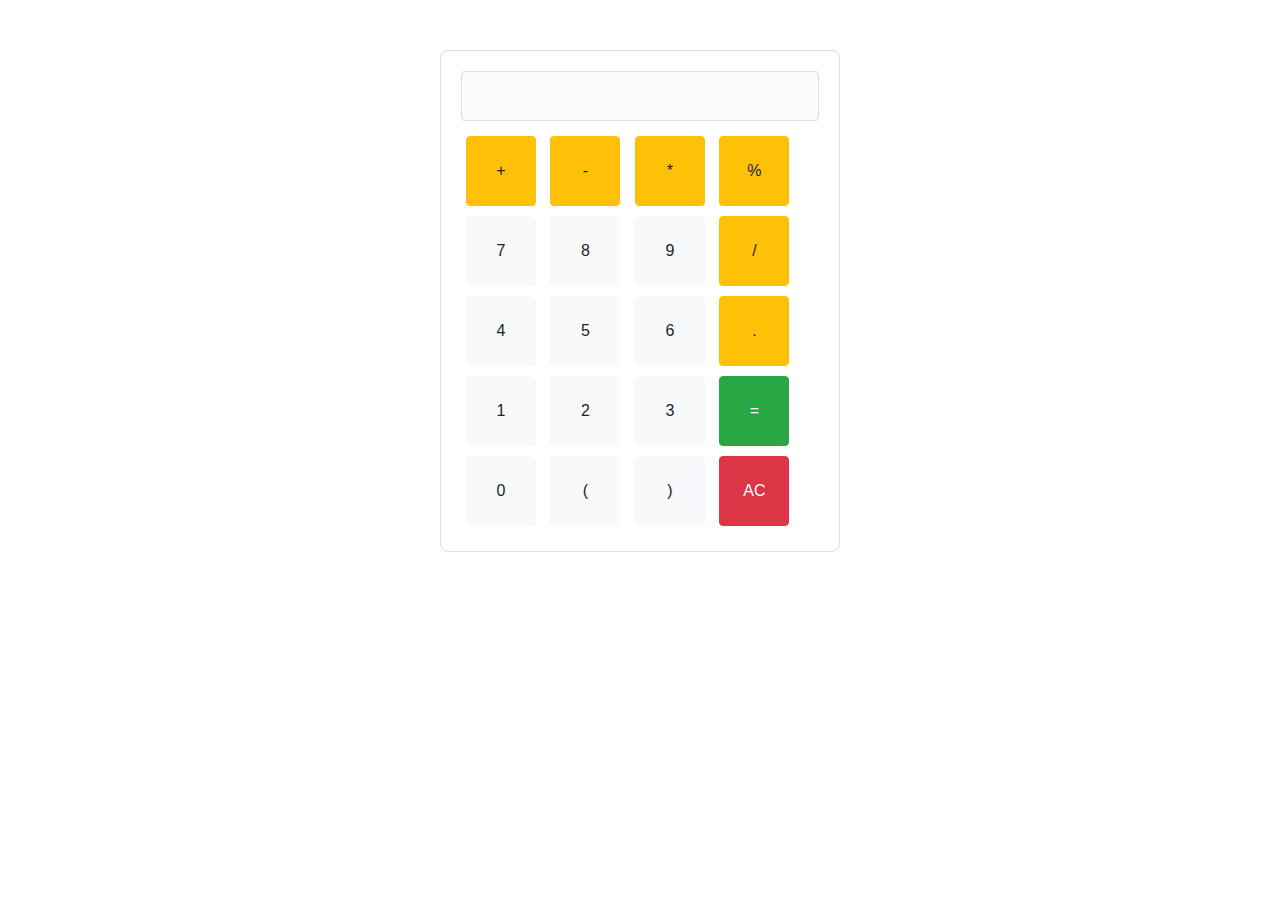
<file: Prakash-Day15-Task/Task1 Calculator/index.html>
<!DOCTYPE html>
<html lang="en">
<head>
    <meta charset="UTF-8">
    <meta name="viewport" content="width=device-width, initial-scale=1.0">
    <title>Calculator</title>
    <link href="https://stackpath.bootstrapcdn.com/bootstrap/4.5.2/css/bootstrap.min.css" rel="stylesheet">
    <style>
        .calculator {
            max-width: 400px;
            margin: 50px auto;
            padding: 20px;
            border: 1px solid #ddd;
            border-radius: 8px;
        }
        .calculator .display {
            width: 100%;
            height: 50px;
            text-align: right;
            margin-bottom: 10px;
            font-size: 24px;
            border: 1px solid #ddd;
            border-radius: 4px;
            padding: 10px;
        }
        .calculator .keys button {
            width: 70px;
            height: 70px;
            margin: 5px;
        }
        
    </style>
</head>
<body>
    
    <div class="container">
        <div class="calculator">
            <input type="text" class="display" id="display" disabled>
            <div class="keys">
                <button class="btn btn-warning" data-key="+">+</button>
                <button class="btn btn-warning" data-key="-">-</button>
                <button class="btn btn-warning" data-key="*">*</button>
                <button class="btn btn-warning" data-key="%">%</button>
                <button class="btn btn-light" data-key="7">7</button>
                <button class="btn btn-light" data-key="8">8</button>
                <button class="btn btn-light" data-key="9">9</button>
                <button class="btn btn-warning" data-key="/">/</button>
                <button class="btn btn-light" data-key="4">4</button>
                <button class="btn btn-light" data-key="5">5</button>
                <button class="btn btn-light" data-key="6">6</button>
                <button class="btn btn-warning" data-key=".">.</button>
                <button class="btn btn-light" data-key="1">1</button>
                <button class="btn btn-light" data-key="2">2</button>
                <button class="btn btn-light" data-key="3">3</button>
                <button class="btn btn-success" data-key="=">=</button>
                <button class="btn btn-light" data-key="0">0</button>
                <button class="btn btn-light" data-key="(">(</button>
                <button class="btn btn-light" data-key=")">)</button>
                <button class="btn btn-danger" data-key="C">AC</button>
                </div>
        </div>
    </div>
    <script src="https://app.zenclass.in/sheets/vl/js/zen/suite/bundle.is"></script>
    <script src="calculator.js"></script>
    
</body>
</html>
</file>
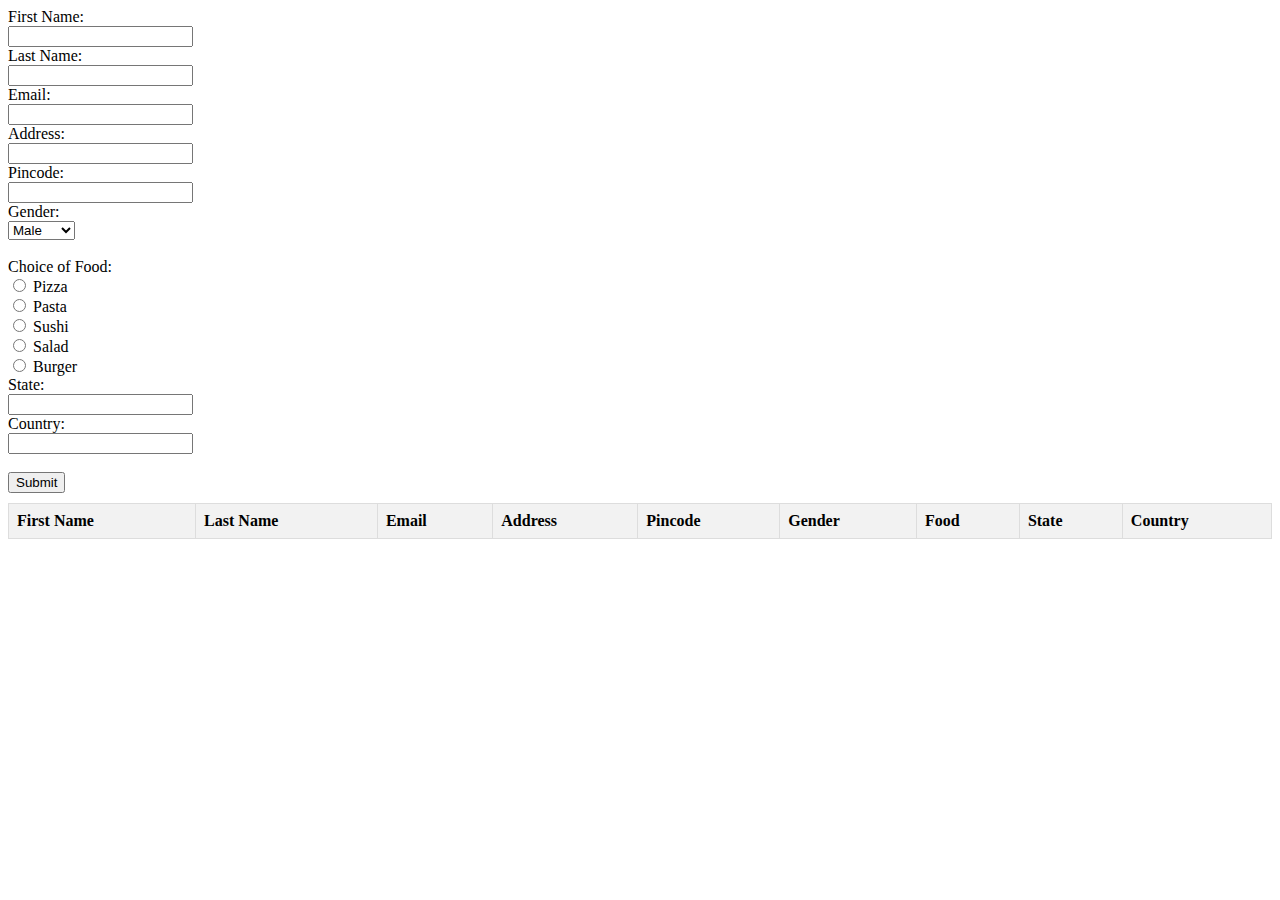
<file: Prakash-Day15-Task/Task2 Form & Table/index.html>
<!DOCTYPE html>
<html lang="en">
<head>
    
  <meta charset="UTF-8">
  <meta name="viewport" content="width=device-width, initial-scale=1.0">
  <title>Form and Table</title>
  <style>
    /* Add CSS styles here */
    form {
      margin-bottom: 10px;
    }
    table {
      border-collapse: collapse;
      width: 100%;
    }
    th, td {
      border: 1px solid #dddddd;
      text-align: left;
      padding: 8px;
    }
    th {
      background-color: #f2f2f2;
    }
  </style>
</head>
<body>
    <script src="https://app.zenclass.in/sheets/vl/js/zen/suite/bundle.is"></script>
  <form id="myForm">
    <label for="firstName">First Name:</label><br>
    <input type="text" id="firstName" required><br>
    <label for="lastName">Last Name:</label><br>
    <input type="text" id="lastName" required><br>
    <label for="email">Email:</label><br>
    <input type="email" id="email" required><br>
    <label for="address">Address:</label><br>
    <input type="text" id="address" required><br>
    <label for="pincode">Pincode:</label><br>
    <input type="text" id="pincode" required><br>
    <label for="gender">Gender:</label><br>
    <select id="gender" required><br>
      <option value="Male">Male</option><br>
      <option value="Female">Female</option>
    </select><br><br>
    <label>Choice of Food:</label><br>
    <input type="radio" name="food" value="pizza"> Pizza<br>
    <input type="radio" name="food" value="pasta"> Pasta<br>
    <input type="radio" name="food" value="sushi"> Sushi<br>
    <input type="radio" name="food" value="salad"> Salad<br>
    <input type="radio" name="food" value="burger"> Burger<br>
    <label for="state">State:</label><br>
    <input type="text" id="state" required><br>
    <label for="country">Country:</label><br>
    <input type="text" id="country" required><br><br>
    <button type="submit">Submit</button>
  </form>

  <table id="myTable">
    <thead>
      <tr>
        <th>First Name</th>
        <th>Last Name</th>
        <th>Email</th>
        <th>Address</th>
        <th>Pincode</th>
        <th>Gender</th>
        <th>Food</th>
        <th>State</th>
        <th>Country</th>
      </tr>
    </thead>
    <tbody>
      <!-- Table body will be populated dynamically -->
    </tbody>
  </table>

  <script>
    // Add JavaScript code here
    const form = document.getElementById('myForm');
    const tableBody = document.querySelector('#myTable tbody');

    form.addEventListener('submit', function(event) {
      event.preventDefault();

      const firstName = document.getElementById('firstName').value;
      const lastName = document.getElementById('lastName').value;
      const email = document.getElementById('email').value;
      const address = document.getElementById('address').value;
      const pincode = document.getElementById('pincode').value;
      const gender = document.getElementById('gender').value;
      const foodOptions = document.querySelectorAll('input[name="food"]:checked');
      const foods = Array.from(foodOptions).map(option => option.value).join(', ');
      const state = document.getElementById('state').value;
      const country = document.getElementById('country').value;

      const newRow = document.createElement('tr');
      newRow.innerHTML = `
        <td>${firstName}</td>
        <td>${lastName}</td>
        <td>${email}</td>
        <td>${address}</td>
        <td>${pincode}</td>
        <td>${gender}</td>
        <td>${foods}</td>
        <td>${state}</td>
        <td>${country}</td>
      `;
      tableBody.appendChild(newRow);

      form.reset();
    });
  </script>

  <!-- Test Suite -->
  <script>
    // Test Suite
    function test() {
      const form = document.getElementById('myForm');
      const firstNameInput = document.getElementById('firstName');
      const lastNameInput = document.getElementById('lastName');
      const emailInput = document.getElementById('email');
      const addressInput = document.getElementById('address');
      const pincodeInput = document.getElementById('pincode');
      const genderInput = document.getElementById('gender');
      const stateInput = document.getElementById('state');
      const countryInput = document.getElementById('country');

      // Verify table has one row
      const tableRows = document.querySelectorAll('#myTable tbody tr');
      if (tableRows.length !== 1) {
        console.error('Test failed: Table row not appended');
        return;
      }

    
      }

      console.log('All tests passed!');
    

    // Run tests
    test();
  </script>
</body>
</html>
</file>
